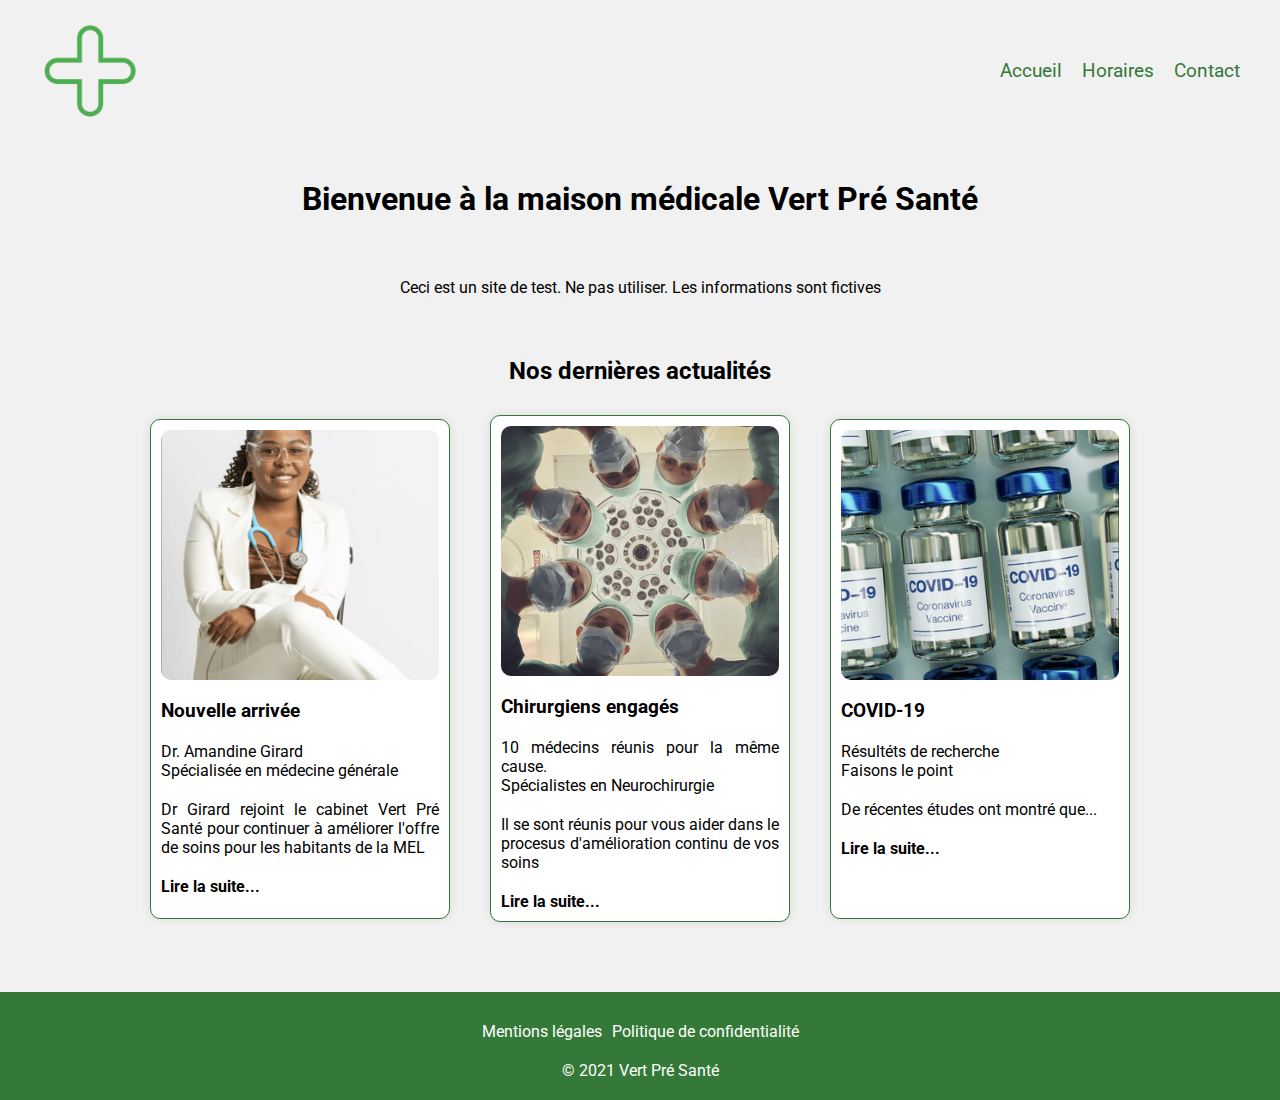
<file: index.html>
<!DOCTYPE html>
<html lang="fr">
  <head>
    <meta charset="UTF-8" />
    <meta http-equiv="X-UA-Compatible" content="IE=edge" />
    <meta name="description" content="Maison médicale Vert Pré Santé" />
    <meta name="viewport" content="width=device-width, initial-scale=1.0" />
    <meta
      name="google-site-verification"
      content="KT-VrBE4DDOd8PdYZdpYvGtEZW_bEHh7_t9feiAKd6o"
    />
    <title>Maison médicale Vert Pré Santé</title>
    <link rel="stylesheet" href="style.css" />
    <script src="script.js" defer></script>
  </head>
  <body>
    <header class="header">
      <nav class="navbar">
        <img
          class="navbar-logo"
          src="./img/logo-md.webp"
          alt="Logo de médecine ou pharmacie, en forme de croix verte"
        />
        <ul class="navbar-menu">
          <li><a href="index.html">Accueil</a></li>
          <li><a href="horaires.html">Horaires</a></li>
          <li><a href="contact.html">Contact</a></li>
        </ul>
        <div class="menu-burger">
          <span class="line"></span>
          <span class="line"></span>
          <span class="line"></span>
        </div>
      </nav>
    </header>
    <h1>Bienvenue à la maison médicale Vert Pré Santé</h1>
    <span class="subtitle"
      >Ceci est un site de test. Ne pas utiliser. Les informations sont
      fictives</span
    >

    <section class="blog">
      <h2>Nos dernières actualités</h2>
      <div class="blog-posts">
        <div>
          <div class="card">
            <div class="card-image">
              <img
                class="card-img"
                src="./img/doc-md.webp"
                srcset="
                  ./img/doc-sm.webp     400w,
                  ./img/doc-md.webp     800w,
                  ./img/doc-large.webp 1200w
                "
                alt="Photo d'une femme médecin assise sur une chaise arborant un grand sourire. Elle porte un tailleur de couleur blanche, des lunettes de vue, de grandes boucles d'oreilles et un stétoscope autour du cou."
              />
            </div>
            <h3>Nouvelle arrivée</h3>
            <div>
              <p>Dr. Amandine Girard</p>
              <p>Spécialisée en médecine générale</p>
            </div>

            <p>
              Dr Girard rejoint le cabinet Vert Pré Santé pour continuer à
              améliorer l'offre de soins pour les habitants de la MEL
            </p>
            <a class="read-more" href="#"> Lire la suite...</a>
          </div>
        </div>
        <article>
          <div class="card">
            <div class="card-image">
              <img
                class="card-img"
                src="./img/chirurgiens-md.webp"
                alt="Photo vue à la première personne de médecins organisés en cercle au dessus de la table d'opération regardant vers le patient. Ils portent tous un masque chirurgical. Des lumières de bloc opératoire, en fond, éteintes.."
              />
            </div>

            <h3>Chirurgiens engagés</h3>
            <div class="card-content">
              <p>10 médecins réunis pour la même cause.</p>
              <p>Spécialistes en Neurochirurgie</p>
            </div>

            <p>
              Il se sont réunis pour vous aider dans le procesus d'amélioration
              continu de vos soins
            </p>
            <a class="read-more" href="#"> Lire la suite...</a>
          </div>
        </article>
        <article>
          <div class="card">
            <div class="card-image">
              <img
                class="card-img"
                src="./img/covid-md.webp"
                alt="Doses de vaccination pour le coronavirus. Différents échantillons en verre transparent alignés avec un couvercle de couleur bleue."
              />
            </div>
            <h3>COVID-19</h3>
            <div>
              <p>Résultéts de recherche</p>
              <p>Faisons le point</p>
            </div>

            <p>De récentes études ont montré que...</p>
            <a class="read-more" href="#"> Lire la suite...</a>
          </div>
        </article>
      </div>
    </section>

    <footer class="footer">
      <div class="footer-legal">
        <a href="./footer_links/mentions.html">Mentions légales</a>
        <a href="./footer_links/confidentialite.html"
          >Politique de confidentialité</a
        >
      </div>
      <p>© 2021 Vert Pré Santé</p>
    </footer>
  </body>
</html>
</file>
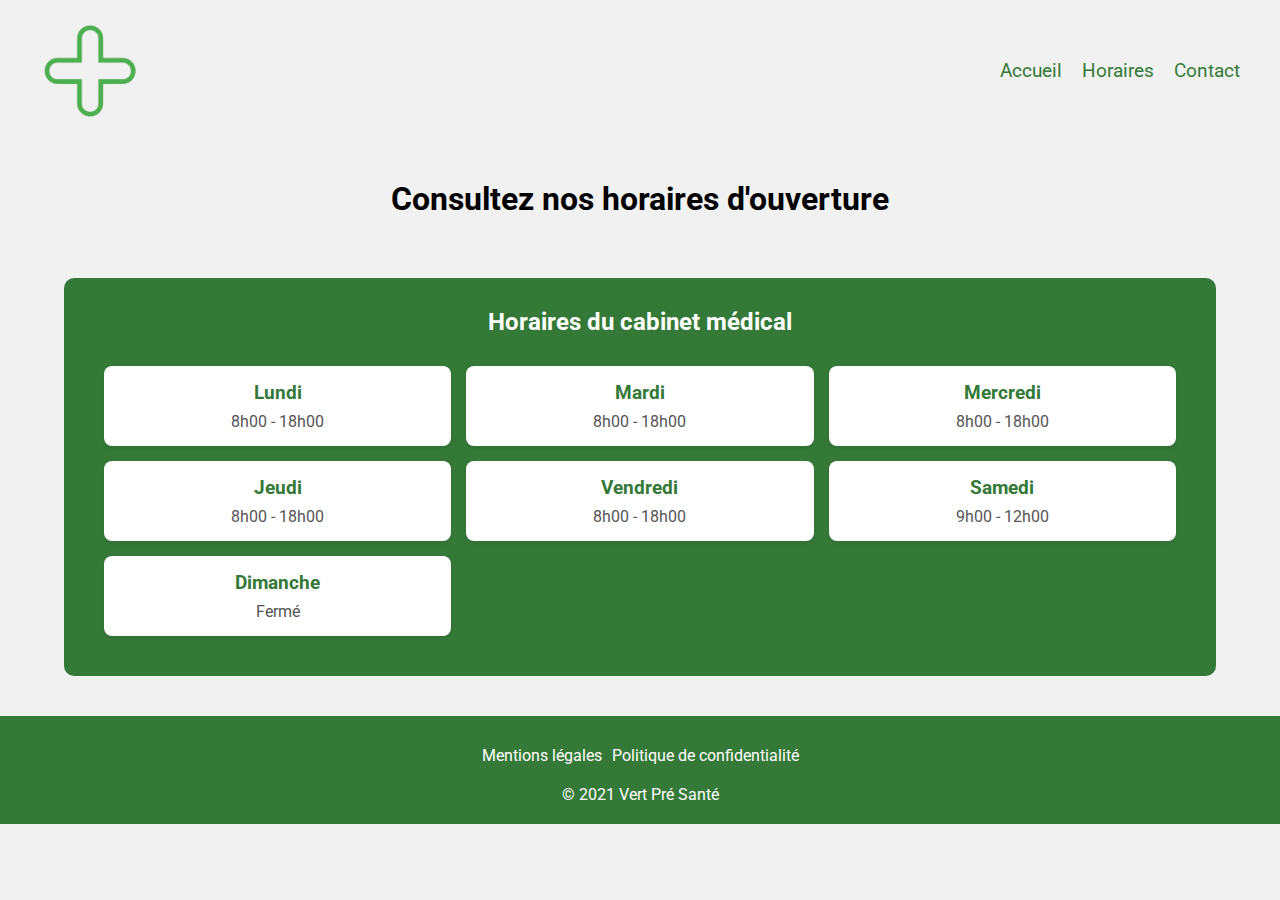
<file: horaires.html>
<!DOCTYPE html>
<html lang="fr">
  <head>
    <meta charset="UTF-8" />
    <meta http-equiv="X-UA-Compatible" content="IE=edge" />
    <meta name="viewport" content="width=device-width, initial-scale=1.0" />
    <meta name="description" content="Maison médicale Vert Pré Santé" />

    <title>Maison médicale Vert Pré Santé</title>
    <link rel="stylesheet" href="style.css" />
    <script src="script.js" defer></script>
  </head>
  <body>
    <header class="header">
      <nav class="navbar">
        <img
          class="navbar-logo"
          src="./img/logo-md.webp"
          alt="Logo de médecine générale (en forme d'étoile de couleur bleue) avec un serpent autour d'un bâton"
        />
        <ul class="navbar-menu">
          <li><a href="index.html">Accueil</a></li>
          <li><a href="horaires.html">Horaires</a></li>
          <li><a href="contact.html">Contact</a></li>
        </ul>
        <div class="menu-burger">
          <span class="line"></span>
          <span class="line"></span>
          <span class="line"></span>
        </div>
      </nav>
    </header>
    <h1>Consultez nos horaires d'ouverture</h1>
    <section class="horaires">
      <h2>Horaires du cabinet médical</h2>
      <div class="horaires-table">
        <div class="horaires-item">
          <p class="jour">Lundi</p>
          <p class="heures">8h00 - 18h00</p>
        </div>
        <div class="horaires-item">
          <p class="jour">Mardi</p>
          <p class="heures">8h00 - 18h00</p>
        </div>
        <div class="horaires-item">
          <p class="jour">Mercredi</p>
          <p class="heures">8h00 - 18h00</p>
        </div>
        <div class="horaires-item">
          <p class="jour">Jeudi</p>
          <p class="heures">8h00 - 18h00</p>
        </div>
        <div class="horaires-item">
          <p class="jour">Vendredi</p>
          <p class="heures">8h00 - 18h00</p>
        </div>
        <div class="horaires-item">
          <p class="jour">Samedi</p>
          <p class="heures">9h00 - 12h00</p>
        </div>
        <div class="horaires-item fermé">
          <p class="jour">Dimanche</p>
          <p class="heures">Fermé</p>
        </div>
      </div>
    </section>

    <footer class="footer">
      <div class="footer-legal">
        <a href="./footer_links/mentions.html">Mentions légales</a>
        <a href="./footer_links/confidentialite.html"
          >Politique de confidentialité</a
        >
      </div>
      <p>© 2021 Vert Pré Santé</p>
    </footer>
  </body>
</html>
</file>
<file: style.css>
@font-face {
    font-family: 'Roboto';
    src: url('fonts/Roboto/Roboto-VariableFont_wdth\,wght.ttf') format('woff2');
    font-weight: 400;
    font-style: normal;
    font-display: swap;
}

@font-face {
    font-family: 'Roboto';
    src: url('fonts/Roboto/Roboto-VariableFont_wdth\,wght.ttf') format('woff2');
    font-weight: 700;
    font-style: normal;
    font-display: swap;
}


/* ----Resets CSS---- */
* {
    margin: 0;
    padding: 0;
    box-sizing: border-box;
}

body {
    font-family: 'Roboto', sans-serif;
    background-color: #f1f1f1;
}

.container {
    max-width: 1200px;
    margin: 0 auto;
    padding: 0 20px;
}

h1 {
    display: flex;
    justify-content: center;
    text-align: center;
    margin: 60px 0;
}

h2 {
    margin: 10px 0;
    text-align: center;
}


section {
    margin: 60px 0;
}

.subtitle {
    display: flex;
    justify-content: center;
}

/* ----------------------------------------PAGE INDEX---------------------------------- */

/* ----Navbar---- */
.navbar {
    display: flex;
    justify-content: space-between;
    align-items: center;
    margin: 20px;
    padding: 20px;
    background-color: #f1f1f1;
    color: white;
    height: 100px;
}

.navbar-logo {
    width: 100px;
    height: auto;
}

.navbar ul {
    font-size: 1.2rem;
    display: flex;
    list-style: none;
    gap: 20px;
}

.navbar ul li a {
    text-decoration: none;
    color: #357938;
}

/* ----Menu Burger---- */
.menu-burger {
    display: none;
    flex-direction: column;
    justify-content: space-between;
    width: 30px;
    height: 21px;
    cursor: pointer;
    z-index: 1000;
}

.menu-burger .line {
    width: 100%;
    height: 3px;
    background-color: #357938;
    transition: all 0.3s ease;
}

.menu-burger.active .line:nth-child(1) {
    transform: translateY(9px) rotate(45deg);
}

.menu-burger.active .line:nth-child(2) {
    opacity: 0;
}

.menu-burger.active .line:nth-child(3) {
    transform: translateY(-9px) rotate(-45deg);
}

/* Modification de la navbar existante pour le responsive */
.navbar-menu {
    transition: all 0.3s ease;
}

/* ------- Blog-Section------ */
.blog-posts {
    display: flex;
    flex-wrap: wrap;
    justify-content: center;
    align-items: center;
    margin: 20px;
    gap: 20px;
}

.card {
    display: flex;
    flex-direction: column;
    gap: 20px;
    min-height: 500px;
    width: 300px;
    border: 1px #357938 solid;
    background-color: white;
    border-radius: 10px;
    margin: 10px;
    padding: 10px;
    box-shadow: 0 0 10px rgba(0, 0, 0, 0.1);
}

.card p {
    text-align: justify;
}

.card-image {
    display: flex;
    justify-content: center;
    width: 100%;
    height: 250px
}

.card-img {
    width: 100%;
    object-fit: cover;
    border-radius: 10px;
}

.read-more {
    text-decoration: none;
    color: black;
    font-weight: bold;
}

/* ------Footer------ */
.footer {
    display: flex;
    flex-direction: column;
    gap: 20px;
    background-color: #357938;
    color: white;
    text-align: center;
    padding: 20px;
}

.footer-legal {
    display: flex;
    justify-content: center;
    gap: 10px;
    margin-top: 10px;
}

.footer-legal a {
    color: white;
    text-decoration: none;
    gap: 10px;
}

/* ----------------------------------------PAGE HORAIRES---------------------------------- */

.horaires {
    display: flex;
    flex-direction: column;
    background-color: #357938;
    color: white;
    padding: 20px;
    margin: 40px auto;
    border-radius: 10px;
    text-align: center;
    width: 90%;
    max-width: 1200px;
}

.horaires h2 {
    margin-bottom: 10px;
}

.horaires ul {
    list-style: none;
    padding: 0;
}

.horaires ul li {
    margin: 5px 0;
}

.horaires-table {
    display: grid;
    grid-template-columns: repeat(auto-fit, minmax(270px, 1fr));
    gap: 15px;
    padding: 20px;
    margin: 0 auto;
    width: 100%;
}

.horaires-item {
    background-color: white;
    border-radius: 8px;
    padding: 15px;
    text-align: center;
    color: #357938;
    transition: transform 0.2s;
    box-shadow: 0 2px 4px rgba(0, 0, 0, 0.1);
}

.horaires-item:hover {
    transform: translateY(-3px);
}

.horaires-item .jour {
    font-weight: bold;
    font-size: 1.2em;
    margin-bottom: 8px;
}

.horaires-item .heures {
    color: #555;
}




/* ----------------------------------------PAGE CONTACT---------------------------------- */
/* ------------ Contact -----------*/
.contact {
    display: flex;
    flex-direction: column;
    gap: 20px;
    margin: 80px 20px 0 20px;
}

.contact-form {
    display: flex;
    flex-direction: column;
    gap: 10px;
    min-width: 50vw;
    max-width: 50vw;
    min-height: 50vh;
    margin: 0 auto;
}

.contact-form-line {
    display: flex;
    flex-direction: column;
    gap: 10px;
}

.contact-form input,
.contact-form textarea {
    padding: 10px;
    border-radius: 5px;
    border: 1px solid #357938;
}

.contact-form button {
    padding: 10px;
    border-radius: 5px;
    border: 1px solid #357938;
    background-color: #357938;
    color: white;
    cursor: pointer;
    width: 20em;
    margin: 0 auto;
}

.infos {
    display: flex;
    justify-content: center;
    align-items: center;
    width: 100%;
    padding: 20px 60px;
    background-color: #e5e4e4;
    margin-bottom: 0;
}

.infos img {
    width: 30vw;
    height: auto;
    border-radius: 10px;
    border: 10px solid #ffffff;
}

.address {
    display: flex;
    flex-direction: column;
    width: 100%;
    gap: 10px;
    align-items: center;
}

.address p {
    font-size: 1.2em;
}



.map {
    display: flex;
    margin: 20px 60px;
    height: 500px;
    max-width: 100vw;
    border-radius: 10px;
    border: 10px solid #ffffff;


}

/* Media Queries */
@media (max-width: 1024px) {}

@media (max-width: 768px) {
    .horaires {
        margin: 20px auto;
        padding: 15px;
        width: 95%;
    }

    .horaires-table {
        grid-template-columns: repeat(auto-fit, minmax(150px, 1fr));
        gap: 10px;
        padding: 10px;
    }

    .horaires-item {
        padding: 10px;
    }

    .horaires-item .jour {
        font-size: 1.1em;
        margin-bottom: 5px;
    }
}

/* Pour les téléphones en orientation paysage */
@media (max-width: 640px) {
    h1 {
        display: flex;
        max-width: 70vw;
        font-size: 1.4em;
        margin-left: auto;
        margin-right: auto;
    }

    .subtitle {
        display: flex;
        max-width: 70vw;
        margin-left: auto;
        margin-right: auto;
        text-align: center;
    }


    .blog {
        margin-bottom: 0;
    }

    .blog-posts {
        background-color: #94d897;
        margin: 0;
        padding: 20px;
    }

    .map {
        height: 300px;
    }

    .address {
        margin-bottom: 20px;
    }

    .infos {
        flex-direction: column;
        background-color: #c8c8c8;
    }

    .infos img {
        width: 80vw;
    }

    .card {
        min-height: 10rem;
        width: 90vw;
        margin: 0 auto;
    }



    .card-image {
        display: flex;
        justify-content: center;
        width: 40%;
        height: 200px;
        margin: 0 auto;
    }

    .card p {
        display: -webkit-box;
        -webkit-box-orient: vertical;
        overflow: hidden;
        text-overflow: ellipsis;
    }


    .navbar {
        display: flex;
        position: relative;
        justify-content: space-between;
        align-items: center;
        padding: 20px;
        background-color: #f1f1f1;
        height: 80px;
    }

    .menu-burger {
        display: flex;
    }

    .navbar-menu {
        position: fixed;
        top: 0;
        right: -100%;
        width: 100%;
        height: 30vh;
        background-color: #f1f1f1;
        flex-direction: column;
        justify-content: center;
        align-items: center;
        z-index: 999;
        box-shadow: -5px 0 15px rgba(0, 0, 0, 0.1);
    }

    .navbar-menu.active {
        right: 0;
    }

    .navbar-menu li {
        margin: 20px 0;
    }

    .contact {
        display: flex;
        align-items: center;
    }

    .contact-form {
        min-width: 90vw;
    }
}

@media(max-width: 480px) {
    .horaires {
        margin: 10px auto;
        width: 98%;
    }

    .horaires-table {
        grid-template-columns: 1fr;
        gap: 8px;
    }

    .horaires-item {
        padding: 8px;
    }


}
</file>
